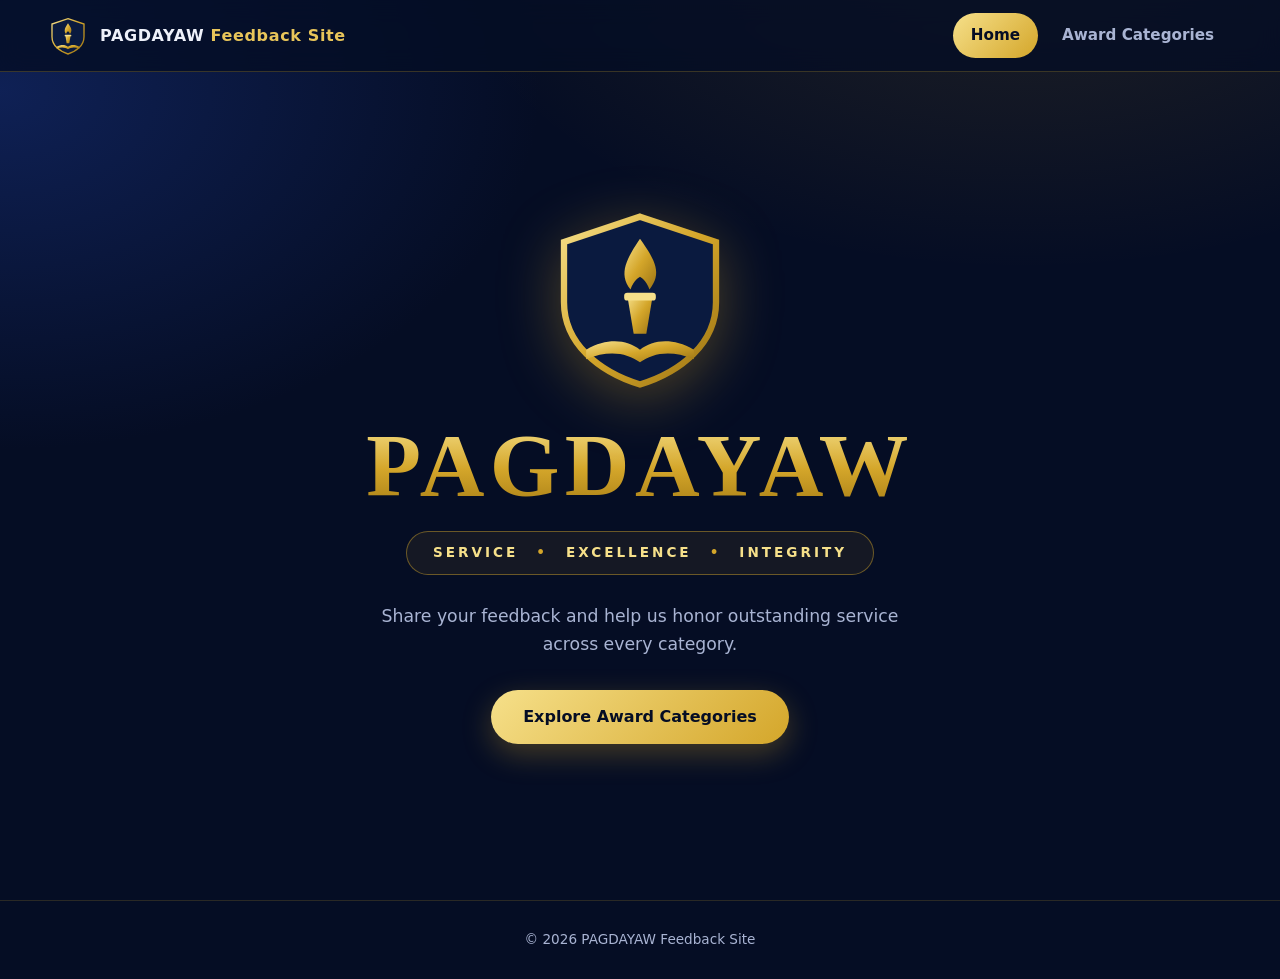
<file: index.html>
<!DOCTYPE html>
<html lang="en">
<head>
  <meta charset="UTF-8">
  <meta name="viewport" content="width=device-width, initial-scale=1.0">
  <title>Home | PAGDAYAW Feedback Site</title>
  <link rel="icon" type="image/svg+xml" href="assets/images/logo.svg">
  <link rel="stylesheet" href="css/styles.css">
</head>
<body>

  <header class="site-header">
    <a class="brand" href="index.html">
      <img src="assets/images/logo.svg" alt="PAGDAYAW logo">
      <span>PAGDAYAW <em>Feedback Site</em></span>
    </a>
    <nav class="nav" aria-label="Main navigation">
      <a href="index.html" class="active" aria-current="page">Home</a>
      <a href="award-categories.html">Award Categories</a>
    </nav>
  </header>

  <main class="hero">
    <div class="hero-inner">
      <img class="hero-logo" src="assets/images/logo.svg" alt="PAGDAYAW emblem">
      <h1>PAGDAYAW</h1>
      <p class="tagline">
        <span>Service</span><span class="dot">•</span>
        <span>Excellence</span><span class="dot">•</span>
        <span>Integrity</span>
      </p>
      <p class="lead">Share your feedback and help us honor outstanding service across every category.</p>
      <a class="btn" href="award-categories.html">Explore Award Categories</a>
    </div>
  </main>

  <footer class="site-footer">
    &copy; 2026 PAGDAYAW Feedback Site
  </footer>

</body>
</html>
</file>
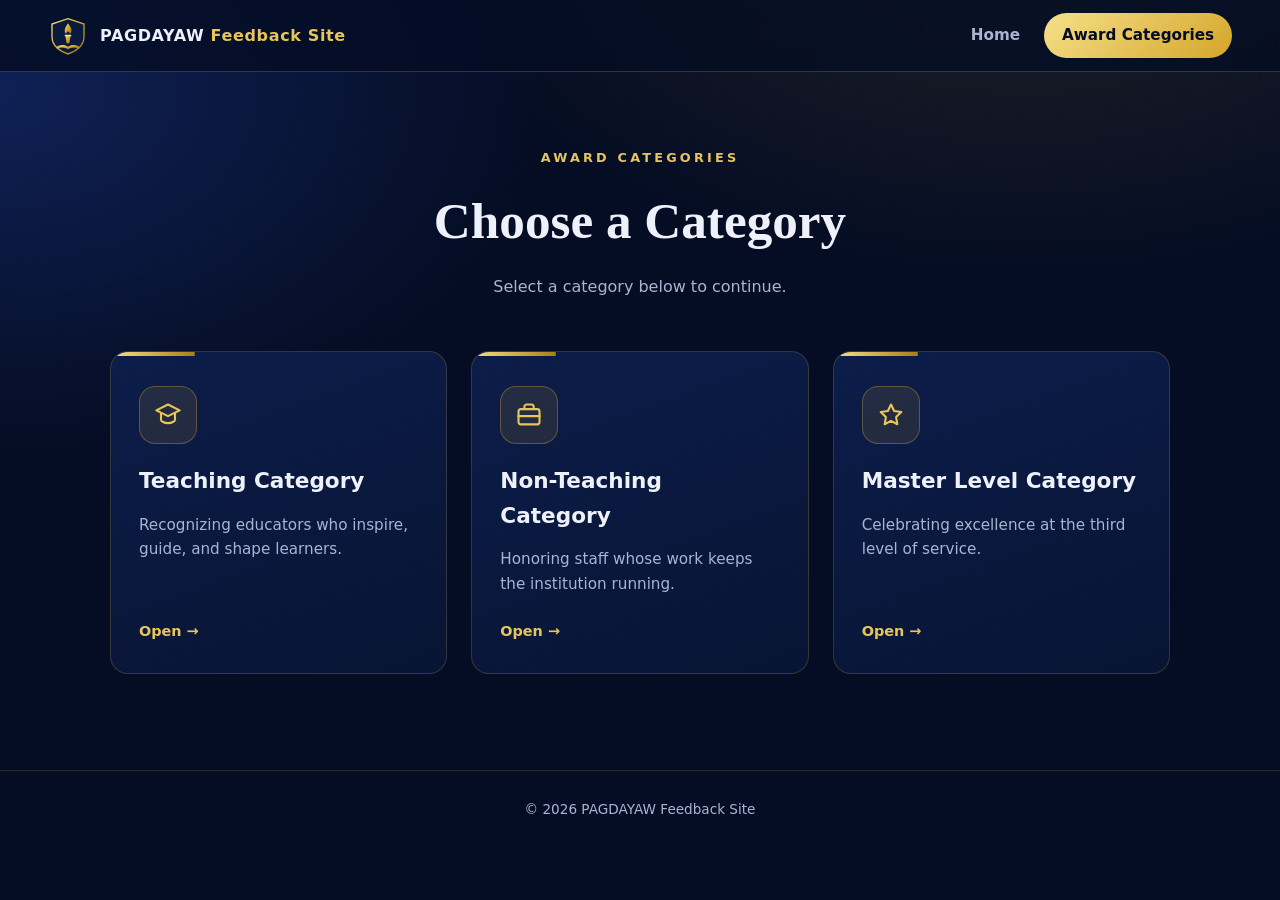
<file: award-categories.html>
<!DOCTYPE html>
<html lang="en">
<head>
  <meta charset="UTF-8">
  <meta name="viewport" content="width=device-width, initial-scale=1.0">
  <title>Award Categories | PAGDAYAW Feedback Site</title>
  <link rel="icon" type="image/svg+xml" href="assets/images/logo.svg">
  <link rel="stylesheet" href="css/styles.css">
</head>
<body>

  <header class="site-header">
    <a class="brand" href="index.html">
      <img src="assets/images/logo.svg" alt="PAGDAYAW logo">
      <span>PAGDAYAW <em>Feedback Site</em></span>
    </a>
    <nav class="nav" aria-label="Main navigation">
      <a href="index.html">Home</a>
      <a href="award-categories.html" class="active" aria-current="page">Award Categories</a>
    </nav>
  </header>

  <main class="page">
    <div class="page-head">
      <span class="eyebrow">Award Categories</span>
      <h1>Choose a Category</h1>
      <p>Select a category below to continue.</p>
    </div>

    <section class="cards" aria-label="Award categories">

      <a class="card" href="#">
        <span class="card-icon" aria-hidden="true">
          <svg viewBox="0 0 24 24"><path d="M2 8l10-5 10 5-10 5L2 8z"/><path d="M6 10.5V16c0 1.4 2.7 3 6 3s6-1.6 6-3v-5.5"/></svg>
        </span>
        <h2>Teaching Category</h2>
        <p>Recognizing educators who inspire, guide, and shape learners.</p>
        <span class="card-arrow">Open &rarr;</span>
      </a>

      <a class="card" href="#">
        <span class="card-icon" aria-hidden="true">
          <svg viewBox="0 0 24 24"><rect x="3" y="7" width="18" height="13" rx="2"/><path d="M8 7V5a2 2 0 012-2h4a2 2 0 012 2v2"/><path d="M3 13h18"/></svg>
        </span>
        <h2>Non-Teaching Category</h2>
        <p>Honoring staff whose work keeps the institution running.</p>
        <span class="card-arrow">Open &rarr;</span>
      </a>

      <a class="card" href="#">
        <span class="card-icon" aria-hidden="true">
          <svg viewBox="0 0 24 24"><path d="M12 3l2.7 5.6 6.1.9-4.4 4.3 1 6.1L12 17l-5.4 2.9 1-6.1L3.2 9.5l6.1-.9L12 3z"/></svg>
        </span>
        <h2>Master Level Category</h2>
        <p>Celebrating excellence at the third level of service.</p>
        <span class="card-arrow">Open &rarr;</span>
      </a>

    </section>
  </main>

  <footer class="site-footer">
    &copy; 2026 PAGDAYAW Feedback Site
  </footer>

</body>
</html>
</file>
<file: css/styles.css>
/* ==========================================================
   PAGDAYAW Feedback Site — Navy & Gold
   ========================================================== */

:root {
  --navy-950: #050d24;
  --navy-900: #081433;
  --navy-800: #0c1d4a;
  --navy-700: #13296a;
  --gold-300: #f6e08a;
  --gold-400: #e8c55a;
  --gold-500: #d4a62a;
  --gold-600: #a97f16;
  --text: #eef1fa;
  --muted: #a9b4d3;
  --radius: 18px;
  --header-h: 72px;
}

*,
*::before,
*::after { box-sizing: border-box; }

html { scroll-behavior: smooth; }

body {
  margin: 0;
  min-height: 100vh;
  font-family: "Segoe UI", system-ui, -apple-system, "Helvetica Neue", Arial, sans-serif;
  color: var(--text);
  background:
    radial-gradient(1000px 600px at 80% -10%, rgba(212, 166, 42, 0.14), transparent 60%),
    radial-gradient(900px 600px at 0% 10%, rgba(19, 41, 106, 0.7), transparent 60%),
    var(--navy-950);
  background-attachment: fixed;
  line-height: 1.6;
}

a { color: inherit; text-decoration: none; }

/* ---------- Header / Navigation ---------- */
.site-header {
  position: sticky;
  top: 0;
  z-index: 10;
  height: var(--header-h);
  display: flex;
  align-items: center;
  justify-content: space-between;
  padding: 0 clamp(16px, 4vw, 48px);
  background: rgba(5, 13, 36, 0.78);
  backdrop-filter: blur(12px);
  -webkit-backdrop-filter: blur(12px);
  border-bottom: 1px solid rgba(212, 166, 42, 0.25);
}

.brand {
  display: flex;
  align-items: center;
  gap: 12px;
  font-weight: 700;
  letter-spacing: 0.04em;
}

.brand img { width: 40px; height: 40px; }

.brand span em {
  font-style: normal;
  color: var(--gold-400);
}

.nav { display: flex; gap: 6px; }

.nav a {
  position: relative;
  padding: 10px 18px;
  border-radius: 999px;
  color: var(--muted);
  font-size: 0.95rem;
  font-weight: 600;
  transition: color 0.2s, background 0.2s;
}

.nav a:hover { color: var(--text); background: rgba(255, 255, 255, 0.06); }

.nav a.active {
  color: var(--navy-950);
  background: linear-gradient(135deg, var(--gold-300), var(--gold-500));
}

/* ---------- Hero (Home) ---------- */
.hero {
  min-height: calc(100vh - var(--header-h));
  display: grid;
  place-items: center;
  text-align: center;
  padding: 48px 20px 72px;
}

.hero-inner { max-width: 760px; }

.hero-logo {
  width: clamp(130px, 22vw, 190px);
  margin-bottom: 18px;
  filter: drop-shadow(0 12px 30px rgba(212, 166, 42, 0.35));
}

.hero h1 {
  margin: 0;
  font-family: Georgia, "Times New Roman", serif;
  font-size: clamp(2.8rem, 9vw, 5.6rem);
  line-height: 1;
  letter-spacing: 0.06em;
  background: linear-gradient(180deg, var(--gold-300), var(--gold-500) 55%, var(--gold-600));
  -webkit-background-clip: text;
  background-clip: text;
  color: transparent;
}

.tagline {
  display: inline-flex;
  flex-wrap: wrap;
  justify-content: center;
  gap: 8px 18px;
  margin: 22px 0 0;
  padding: 10px 26px;
  border: 1px solid rgba(212, 166, 42, 0.45);
  border-radius: 999px;
  background: rgba(212, 166, 42, 0.08);
  color: var(--gold-300);
  font-size: 0.85rem;
  font-weight: 700;
  letter-spacing: 0.22em;
  text-transform: uppercase;
}

.tagline .dot { color: var(--gold-500); }

.hero p.lead {
  margin: 28px auto 0;
  max-width: 560px;
  color: var(--muted);
  font-size: 1.08rem;
}

.btn {
  display: inline-block;
  margin-top: 32px;
  padding: 14px 32px;
  border-radius: 999px;
  font-weight: 700;
  color: var(--navy-950);
  background: linear-gradient(135deg, var(--gold-300), var(--gold-500));
  box-shadow: 0 10px 30px rgba(212, 166, 42, 0.3);
  transition: transform 0.2s, box-shadow 0.2s;
}

.btn:hover {
  transform: translateY(-2px);
  box-shadow: 0 14px 36px rgba(212, 166, 42, 0.45);
}

/* ---------- Page layout (Award Categories) ---------- */
.page {
  max-width: 1100px;
  margin: 0 auto;
  padding: 72px 20px 96px;
}

.page-head { text-align: center; margin-bottom: 52px; }

.eyebrow {
  color: var(--gold-400);
  font-size: 0.8rem;
  font-weight: 700;
  letter-spacing: 0.25em;
  text-transform: uppercase;
}

.page-head h1 {
  margin: 10px 0 12px;
  font-family: Georgia, "Times New Roman", serif;
  font-size: clamp(2rem, 5vw, 3.2rem);
}

.page-head p {
  margin: 0 auto;
  max-width: 540px;
  color: var(--muted);
}

/* ---------- Category cards ---------- */
.cards {
  display: grid;
  grid-template-columns: repeat(3, 1fr);
  gap: 24px;
}

.card {
  position: relative;
  display: flex;
  flex-direction: column;
  align-items: flex-start;
  gap: 14px;
  padding: 34px 28px 30px;
  border-radius: var(--radius);
  background: linear-gradient(160deg, var(--navy-800), var(--navy-900));
  border: 1px solid rgba(212, 166, 42, 0.22);
  overflow: hidden;
  transition: transform 0.25s, border-color 0.25s, box-shadow 0.25s;
}

.card::before {
  content: "";
  position: absolute;
  inset: 0 0 auto 0;
  height: 4px;
  background: linear-gradient(90deg, var(--gold-300), var(--gold-600));
  transform: scaleX(0.25);
  transform-origin: left;
  transition: transform 0.35s;
}

.card:hover,
.card:focus-visible {
  transform: translateY(-6px);
  border-color: var(--gold-500);
  box-shadow: 0 22px 50px rgba(0, 0, 0, 0.45), 0 0 0 1px rgba(212, 166, 42, 0.2);
  outline: none;
}

.card:hover::before,
.card:focus-visible::before { transform: scaleX(1); }

.card-icon {
  display: grid;
  place-items: center;
  width: 58px;
  height: 58px;
  border-radius: 16px;
  background: rgba(212, 166, 42, 0.12);
  border: 1px solid rgba(212, 166, 42, 0.35);
}

.card-icon svg {
  width: 28px;
  height: 28px;
  stroke: var(--gold-400);
  fill: none;
  stroke-width: 1.8;
  stroke-linecap: round;
  stroke-linejoin: round;
}

.card h2 {
  margin: 6px 0 0;
  font-size: 1.35rem;
}

.card p {
  margin: 0;
  color: var(--muted);
  font-size: 0.95rem;
}

.card-arrow {
  margin-top: auto;
  padding-top: 10px;
  color: var(--gold-400);
  font-weight: 700;
  font-size: 0.9rem;
  transition: letter-spacing 0.25s;
}

.card:hover .card-arrow { letter-spacing: 0.06em; }

/* ---------- Footer ---------- */
.site-footer {
  padding: 28px 20px;
  text-align: center;
  color: var(--muted);
  font-size: 0.85rem;
  border-top: 1px solid rgba(212, 166, 42, 0.18);
}

/* ---------- Responsive ---------- */
@media (max-width: 900px) {
  .cards { grid-template-columns: 1fr; max-width: 480px; margin: 0 auto; }
}

@media (max-width: 560px) {
  .brand span { display: none; }
  .nav a { padding: 9px 14px; font-size: 0.88rem; }
  .tagline { letter-spacing: 0.14em; font-size: 0.75rem; }
}
</file>
